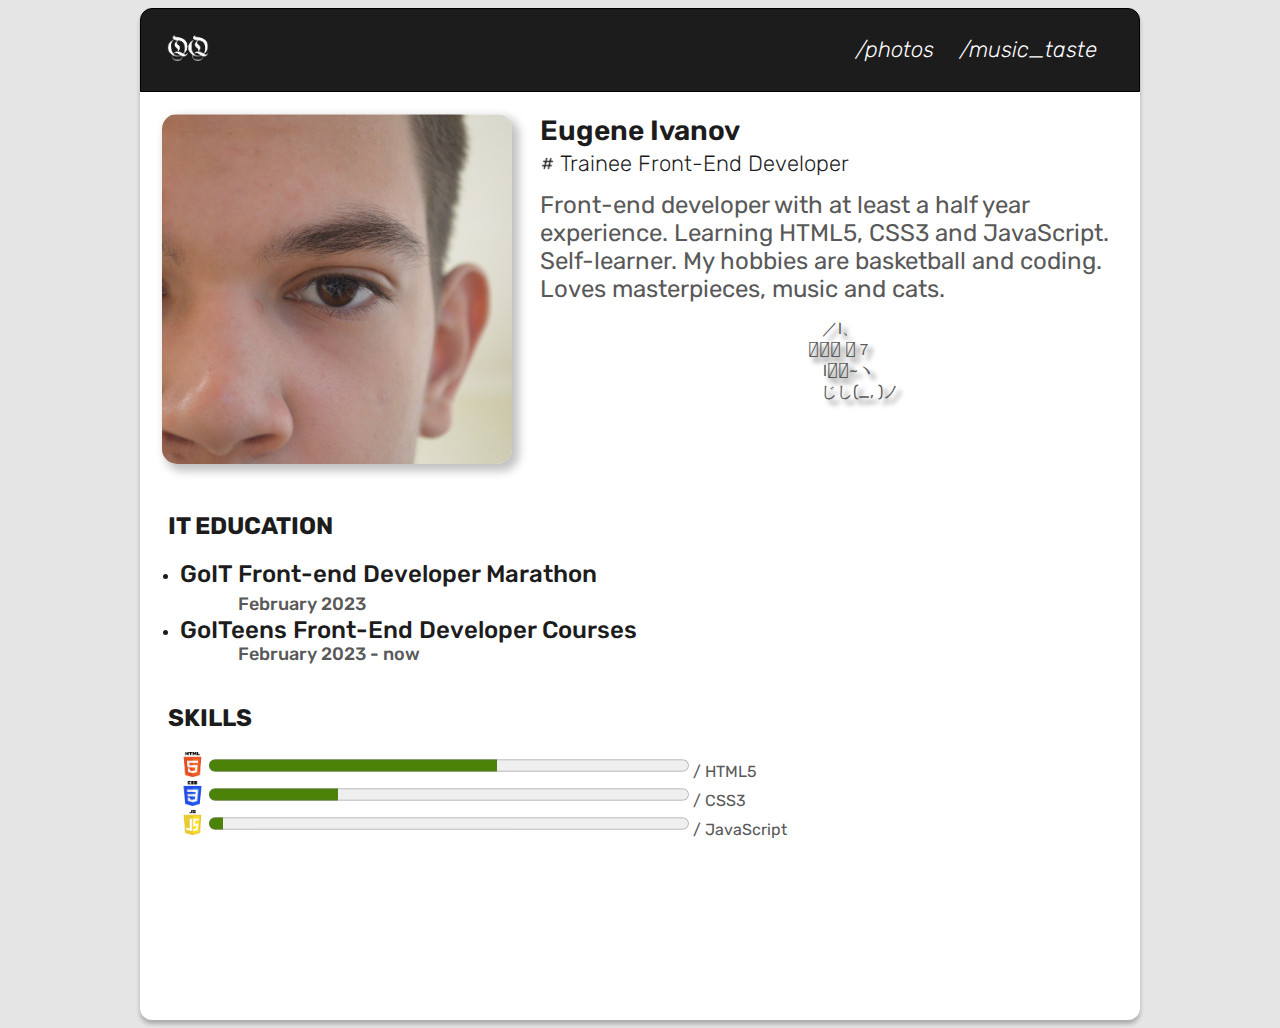
<file: index.html>
<!DOCTYPE html>
<html lang="en">

<head>
    <meta charset="utf-8">
    <meta content="width=device-width, initial-scale=1.0" name="viewport">
    <meta name="author" content="Eugene Horizon">
    <meta name="description" content="first site (compleated) i've ever do.">
    <meta http-equiv="X-UA-Compatible" content="IE=edge">
    <meta property="og:url" content="https://hxrizxnqq.app/">
    <meta property="og:title" content="resume by hxrizxnqq">
    <meta property="og:description" content="site like resume by hxrizxnqq">
    <meta property="og:locale" content="en_US">
    
    <link rel="preconnect" href="https://fonts.googleapis.com">
    <link rel="preconnect" href="https://fonts.gstatic.com" crossorigin>
    <link href="https://fonts.googleapis.com/css2?family=Rubik&display=swap" rel="stylesheet">
    <link rel="stylesheet" href="css/style.css">
    <link rel="shortcut icon" href="img/qq.png">

    <title>qqsite</title>
</head>

<body>
    <!-- Main -->
    <div class="wrapper">
        <!-- Table bar -->
        <div class="table-bar">
            <a href="index.html"><img src="img/qq.png" width="50px" height="50px" alt="logo of qq"
                    class="logo-img" /></a>
            <nav class="nav-bar">
                <a href="/photos.html" class="nav-bar-text"> /photos</a>
                <a href="/music.html" class="nav-bar-text"> /music_taste</a>
            </nav>
        </div>
        <!-- About me -->
        <div id="about-me">
            <div class="about-me">
                <img src="img/profile-photo.png" width="350px" height="350px" alt="my-photo" class="about-me-photo">
                <h1 class="my-name">Eugene Ivanov</h1>
                <img src="img/hashtag.png" height="15"><span class="my-profession"> Trainee Front-End Developer</span>
                </h1>
                <p class="about-me-text">Front-end developer with at least a half year experience. Learning HTML5, CSS3
                    and JavaScript. Self-learner. My hobbies are basketball and coding. Loves masterpieces, music and
                    cats.</p>
                <p class="kitty">   ／l、<br>
                                   （ﾟ､ ｡７<br>
                                  ⠀ l、ﾞ~ヽ <br>
                                  ⠀ ⠀⠀じし(_,  )ノ</p>
            </div>
        </div>
        <!-- Education -->
        <div id="education">
            <div class="main-title">
                <h2>IT Education</h2>
            </div>
            <ul class="edu-list">
                <li><span class="edu-item"> GoIT Front-end Developer
                        Marathon<br><span class="edu-date">February 2023</span></li>
                <li><span class="edu-item"> GoITeens Front-End Developer
                        Courses </span><br><span class="edu-date">February 2023 - now</span></li>
            </ul>
        </div>
        <!-- Skills -->
        <div class="my-skills">
            <div class="main-title">
                <h2>Skills</h2>
            </div>
            <ul class="skills-list">
                <li><img src="/img/html5.png" width="25px"> <progress class="progress-bar" max="100"
                        value="60">60%</progress> <span class="list-item"> / HTML5</span>
                <li><img src="/img/css3.png" width="25px"> <progress class="progress-bar" max="100"
                        value="27">27%</progress> <span class="list-item"> / CSS3</span>
                <li><img src="/img/javascript.png" width="25px"> <progress class="progress-bar" max="100"
                        value="3">3%</progress> <span class="list-item"> / JavaScript</span>
            </ul>
        </div>
    </div>
    </div>
</body>
</file>
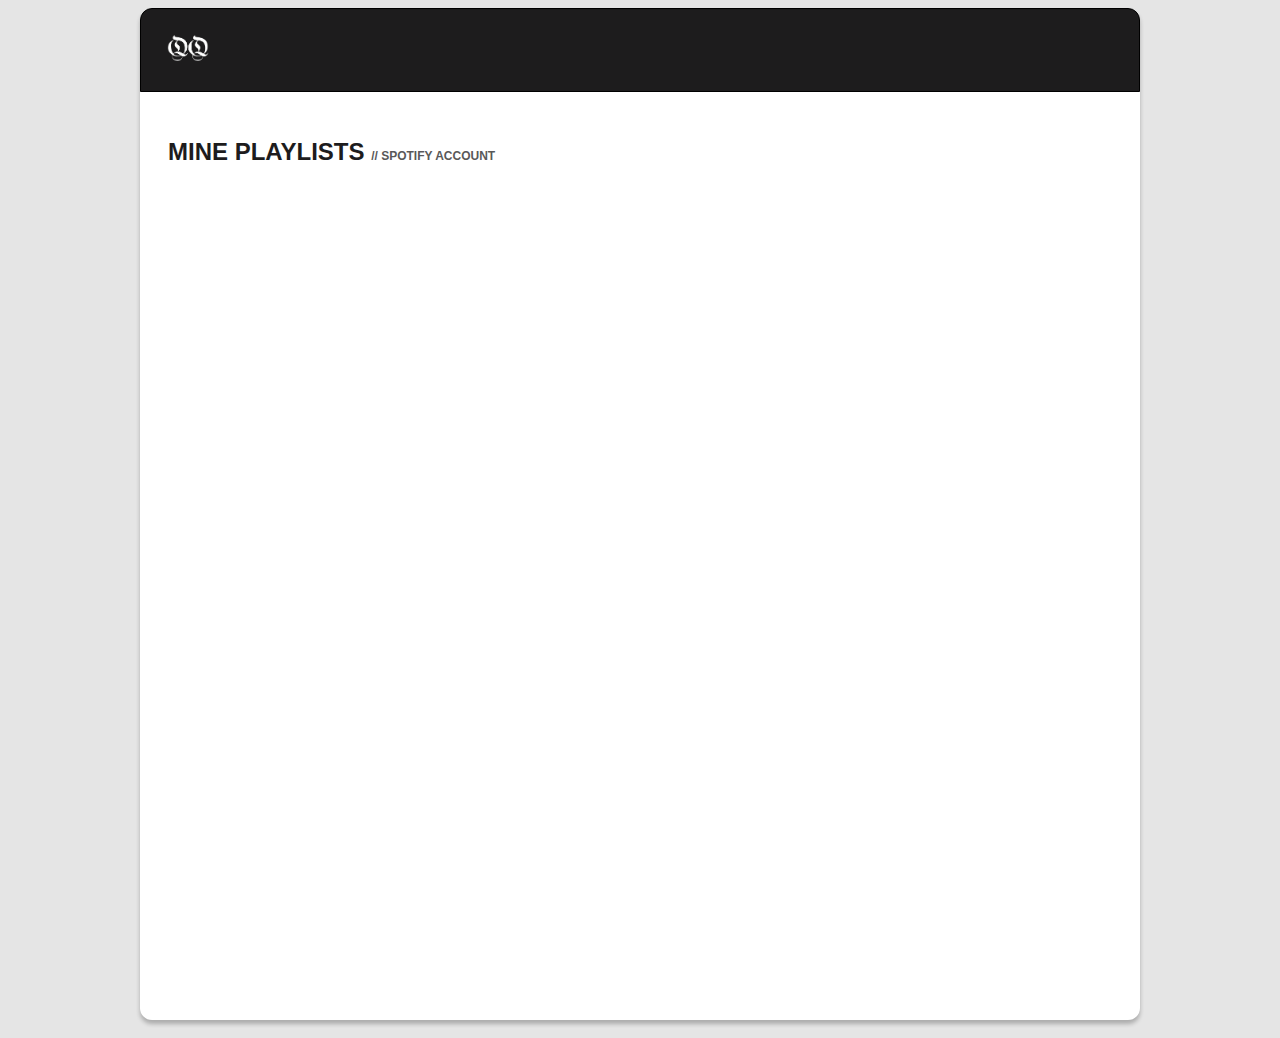
<file: music.html>
<!DOCTYPE html>
<html lang="en">

<head>
    <meta charset="UTF-8">
    <meta http-equiv="X-UA-Compatible" content="IE=edge">
    <meta name="viewport" content="width=device-width, initial-scale=1.0">

    <link rel="stylesheet" href="css/style.css">
    <title>qqsite / music</title>
</head>

<body>
    <div class="wrapper">
        <!-- Table bar -->
        <div class="table-bar">
            <a href="index.html"><img src="img/qq.png" width="50px" height="50px" alt="logo of qq"
                    class="logo-img" /></a>
        </div>
        <!-- Taste description -->
        <div>
            <h2 class="main-title">Mine playlists <span><a href="https://open.spotify.com/user/vtv1bqjisshji4tgrbjqtrj0f?si=549868698bdf417f" class="main-title-mini">// spotify account</a></span></h2>
        </div>
        <div class="music-block">
            <iframe class="music-block-item" style="border-radius:12px"
                src="https://open.spotify.com/embed/playlist/2JmzrKrFMNAZU6yt7qWL9y?utm_source=generator&theme=0"
                width="45%" height="400" frameBorder="0" allowfullscreen=""
                allow="autoplay; clipboard-write; encrypted-media; fullscreen; picture-in-picture"></iframe>
            <iframe class="music-block-item" style="border-radius:12px"
                src="https://open.spotify.com/embed/playlist/14zmnIQICetIYruKE9H1nf?utm_source=generator&theme=0"
                width="45%" height="400" frameBorder="0" allowfullscreen=""
                allow="autoplay; clipboard-write; encrypted-media; fullscreen; picture-in-picture"></iframe>
        </div>
</body>

</html>
</file>
<file: css/style.css>
/* Main */

.wrapper {
    display: flex;
    flex-direction: column;
    background: #ffffff;
    width: 1000px;
    height: 1012px;
    margin: 0 auto;
    box-shadow: 0 4px 4px #0000003F;
    border-radius: 12px;
}

body {
    font-family: 'Rubik', sans-serif;
    background-color: #e5e5e5;
}

.main-title {
    margin: 24px 0 8px 28px;
    text-transform: uppercase;
    font-weight: 700;
    color: #1D1C1D;
}

.main-title-mini {
    font-size: 12px;
    text-decoration: unset;
    color: #595959;
}

/* Table bar */

.table-bar {
    display: flex;
    justify-content: space-between;
    border: 1px solid;
    border-radius: 12px 12px 0px 0px;
    padding: 14px 22px 14px 22px;
    margin-bottom: 22px;
    background: #1D1C1D;
}

.nav-bar {
    margin: 14px 20px 0 0;
}

.nav-bar-text {
    font-style: italic;
    font-weight: 300;
    font-size: 22px;
    line-height: 26px;
    padding: 14px 0 14px 22px;
    color: #ffffff;
    text-decoration: none;
}

/* About me */

.about-me {
    margin: 0 0 60px 0;
}

.my-name {
    font-style: normal;
    font-weight: 600;
    font-size: 28px;
    line-height: 33px;
    margin: 0 0 4px 0;
    color: #1D1C1D;
}

.my-profession {
    font-style: normal;
    font-weight: 300;
    font-size: 22px;
    line-height: 26px;
    text-transform: capitalize;
    font-feature-settings: 'pnum' on, 'lnum' on;
    margin: 0;
    color: #1D1C1D;

}

.about-me-photo {
    float: left;
    margin: 0px 28px 24px 22px;
    border-radius: 15px;
    box-shadow: 5px 5px 10px 2px #0000003F;
}

.about-me-text {
    font-style: normal;
    font-weight: 400;
    font-size: 24px;
    line-height: 28px;
    color: #595959;
    margin: 14px 0 0 0;
}

.kitty {
    color: #595959;
    text-shadow: 5px 5px 5px;
    text-align: center;
}

/* Education */

.edu-list {
    color: #1D1C1D;
    list-style-type: 0;
    width: 500px;
    height: 104px;
}

.edu-item {
    font-style: normal;
    font-weight: 500;
    font-size: 24px;
    line-height: 28px;
    margin: 0;
    color: #1d1c1d;
}

.edu-date {
    margin: 0 0 0 58px;
    font-style: normal;
    font-weight: 500;
    font-size: 18px;
    line-height: 21px;
    color: #595959;
}

/* Skills */

.skills-list {
    position: static;
    list-style-type: none;
}

progress {
    height: 25px;
    width: 50%;
    accent-color: #4a8307;
}

.progress-bar {
    margin: 0 0 2px 0;
}

.list-item {
    color: #595959;
}

/* MUSIC.HTML */

/* Music block */

.music-block-item {
    margin: 14px 22px 14px 32px;
}
</file>
